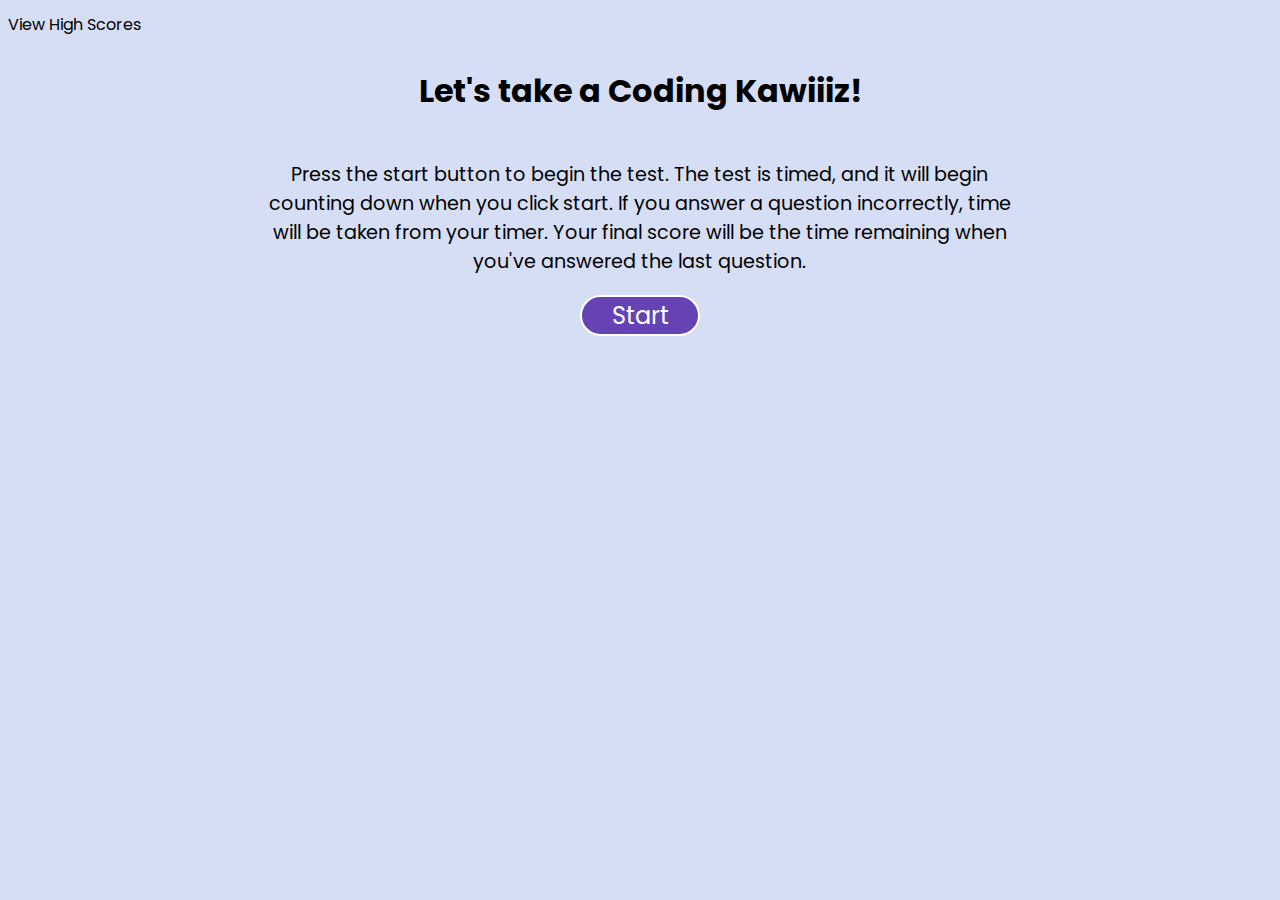
<file: index.html>
<!DOCTYPE html>
<html lang="en">
<head>
    <meta charset="UTF-8">
    <meta http-equiv="X-UA-Compatible" content="IE=edge">
    <meta name="viewport" content="width=device-width, initial-scale=1.0">
    <title>Coding Kawiz!</title>
    <link rel="stylesheet" href="assets/css/style.css">
    <script defer src="script.js"></script>
</head>
<body>

    <header class="header">
        <a href="scores.html">View High Scores</a>
        <p id="timer"></p>
    </header>

    
        <section id="start-hidden">
        <section class="start-container">
            <h2 class="start-title text-center">Let's take a Coding Kawiiiz!</h2>
            <p class="start-description text-center">Press the start button to begin the test. The test is timed, and it will begin counting down when you click start. If you answer a question incorrectly,
                time will be taken from your timer. Your final score will be the time remaining when you've answered the last question.
            </p>
            <button id="start">Start</button>
        </section>
        </section>

    <section id="question-hidden" class="hide">
        <section class="question-container">
            <p class="text-center" id="question"></p>
            <button class="button" id="ans1"></button>
            <button class="button" id="ans2"></button>
            <button class="button" id="ans3"></button>
            <button class="button" id="ans4"></button>
            <p id="correct-text"></p>
            <p id="incorrect-text"></p>
        </section>
    </section>

    <section id="save-score" class="hide">
        <p id="score-text"></p>
        <p class="text-center">Enter your name / initials to save your score!</p>
        <form onsubmit="event.preventDefault()">
            <input id="username"></input>
            <button id="save-button">Save</button>
        </form>
    </section>
    
</body>
</html>
</file>
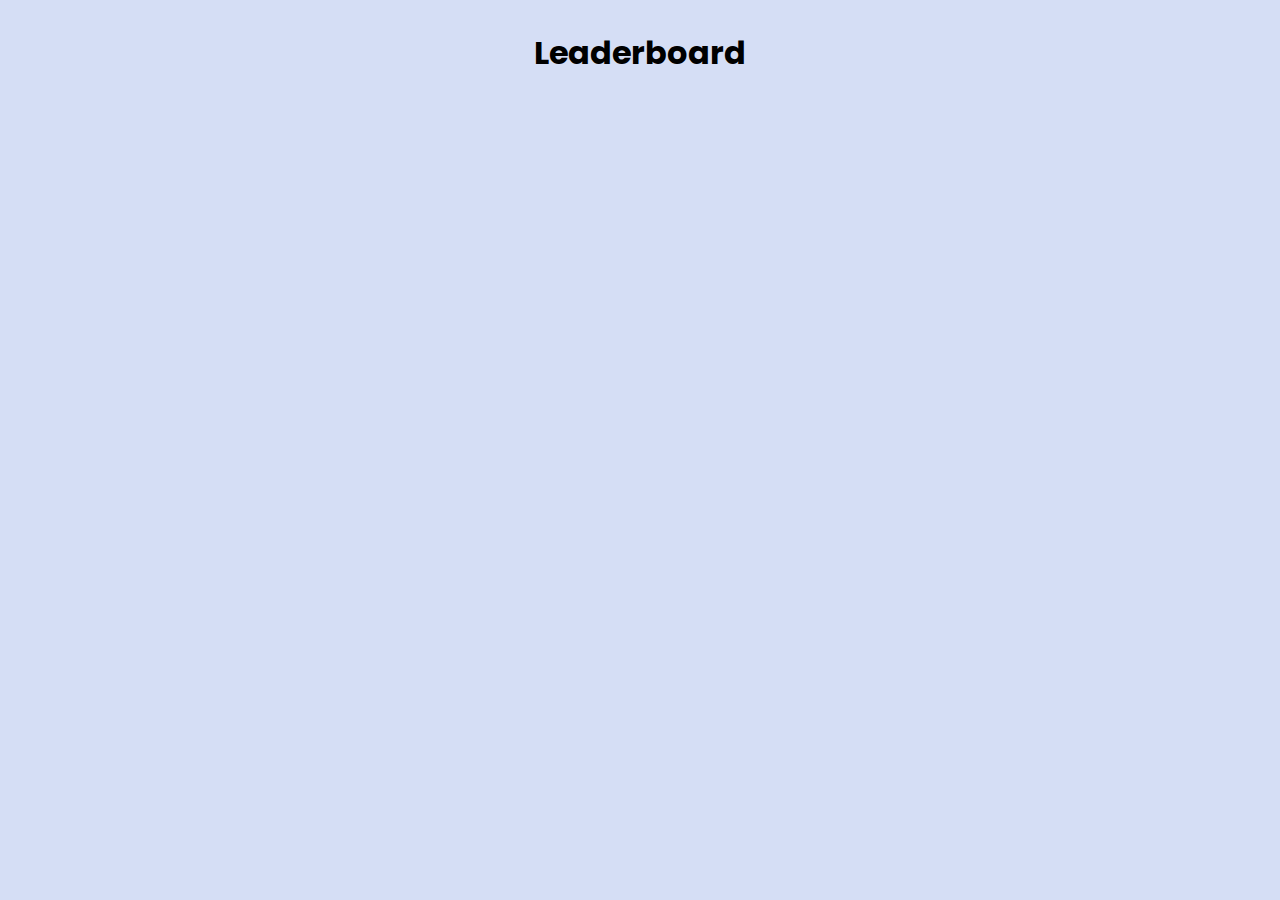
<file: scores.html>
<!DOCTYPE html>
<html lang="en">
<head>
    <meta charset="UTF-8">
    <meta http-equiv="X-UA-Compatible" content="IE=edge">
    <meta name="viewport" content="width=device-width, initial-scale=1.0">
    <title>High Scores</title>
    <link rel="stylesheet" href="assets/css/style.css">
    <script defer src="scores.js"></script>
</head>
<body>
    <header>

    </header>

    <main>
        <h1 class="highscore-title">Leaderboard</h1>
        <section id="highscores">
        </section>
    </main>
</body>
</html>
</file>
<file: assets/css/style.css>
@import url('https://fonts.googleapis.com/css2?family=Poppins&display=swap');

:root {

}

* {
    font-family: "Poppins";
    background-color: #d5def5;
}

/* Utility classes */
.text-center {
    text-align: center;
}

.hide {
    display: none;
}

/* Header styles */

header {
    display: flex;
    justify-content: space-between;
    align-items: center;
}

header a {
    text-align: center;
    color: black;
    text-decoration: none;
}

/* Starting styles */
.start-container {
    display: flex;
    flex-direction: column;
    align-items: center;
}

.start-title {
    font-size: 2em;
}

.start-description {
    width: 60%;
    font-size: 1.2em;
}

#start {
    display: inline-block;
    width: 100%;
    max-width: 120px;
    font-size: 24px;
    background-color: #6643b5;
    color: white;
    border-radius: 30px;
    border: 2px solid white;
    transition: ease-in 0.2s;
}

#start:hover {
    background-color: white;
    color: #6643b5;
    border: 2px solid #6643b5;
    cursor: pointer;
}

/* Question container styles */
#question {
    font-size: 1.7em;
}

.question-container {
    display: flex;
    flex-direction: column;
    align-items: center;
    gap: 10px;
}

.button {
    background-color: #8594e4;
    color: white;
    border: 2px solid white;
    border-radius: 30px;
    padding: 10px;
    font-size: 1.5em;
    transition: ease-in 0.2s;
    min-width: 140px;
}

.button:hover {
    background-color: white;
    border: 2px solid #8594e4;
    color: #8594e4;
    cursor: pointer;
}

#correct-text {
    color: rgb(28, 196, 28);
    font-size: 1.7em;
}

#incorrect-text {
    color: red;
    font-size: 1.7em;
}


/* Score saving */

#save-score {
    text-align: center;
    padding: 10px;
}

#score-text {
    font-size: 1.7em;
}

#username {
    border-radius: 30px;
    font-size: 1.3em;
    background-color: white;
    border: 2px solid #8594e4;
}

#save-button {
    border-radius: 30px;
    font-size: 1.3em;
    border: 2px solid white;
    color: white;
    background-color: #8594e4;
    transition: ease-in 0.2s;
}

#save-button:hover {
    color: #8594e4;
    background-color: white;
    border: 2px solid #8594e4;
}

/* High score page */

.highscore-title {
    text-align: center;
}

#highscores {
    display: flex;
    flex-direction: column;
    align-items: center;
}
</file>
